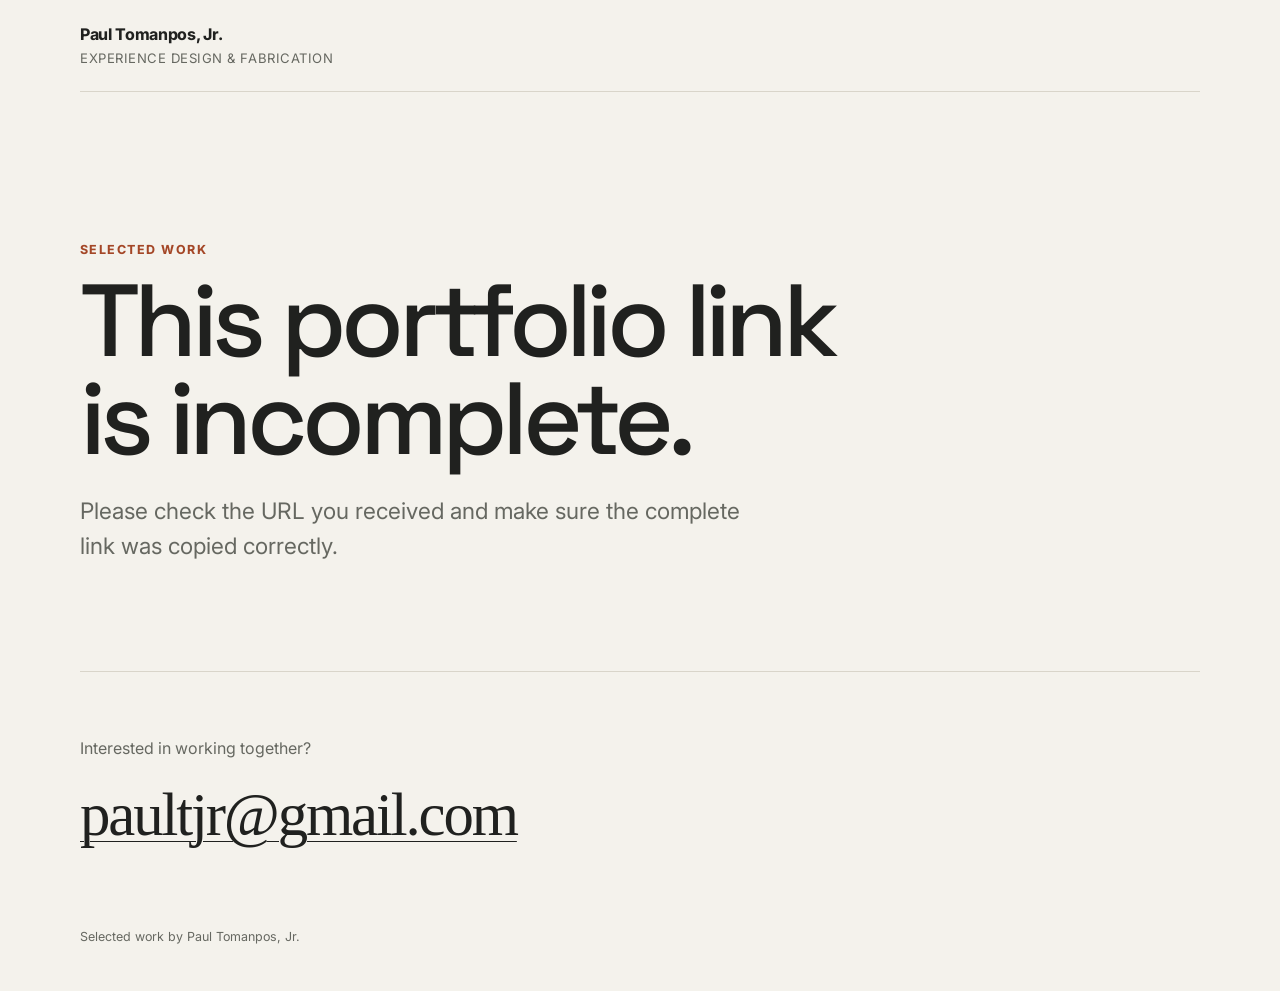
<file: index.html>
<!doctype html>
<html lang="en">
  <head>
    <meta charset="utf-8">
    <meta name="viewport" content="width=device-width, initial-scale=1">
    <meta name="description" content="Selected experience design and fabrication work by Paul Tomanpos, Jr.">
    <title>Selected Work — Paul Tomanpos, Jr.</title>
    <link rel="stylesheet" href="portfolio/styles.css?v=20261110-fonts">
    <script src="portfolio/projects.js?v=20261110-marathon-matchwell" defer></script>
    <script src="portfolio/app.js?v=20261110-marathon-matchwell" defer></script>
  </head>
  <body>
    <header class="site-header">
      <a class="identity" href="./" aria-label="Paul Tomanpos, Jr. — selected work">
        <span class="identity__name">Paul Tomanpos, Jr.</span>
        <span class="identity__role">Experience Design &amp; Fabrication</span>
      </a>
      <p id="portfolio-audience" class="site-header__audience" hidden></p>
    </header>

    <main>
      <section class="intro" aria-labelledby="portfolio-title">
        <p class="eyebrow">Selected work</p>
        <h1 id="portfolio-title">This portfolio link is incomplete.</h1>
        <p id="portfolio-summary" class="intro__summary">
          Please check the URL you received and make sure the complete link was copied correctly.
        </p>
      </section>

      <section id="project-list" class="projects" aria-label="Portfolio projects"></section>
      <noscript>
        <p class="noscript">JavaScript is required to load a curated portfolio from this link.</p>
      </noscript>
    </main>

    <footer class="site-footer">
      <p>Interested in working together?</p>
      <a href="mailto:paultjr@gmail.com">paultjr@gmail.com</a>
      <p class="site-footer__credit">Selected work by Paul Tomanpos, Jr.</p>
    </footer>
  </body>
</html>
</file>
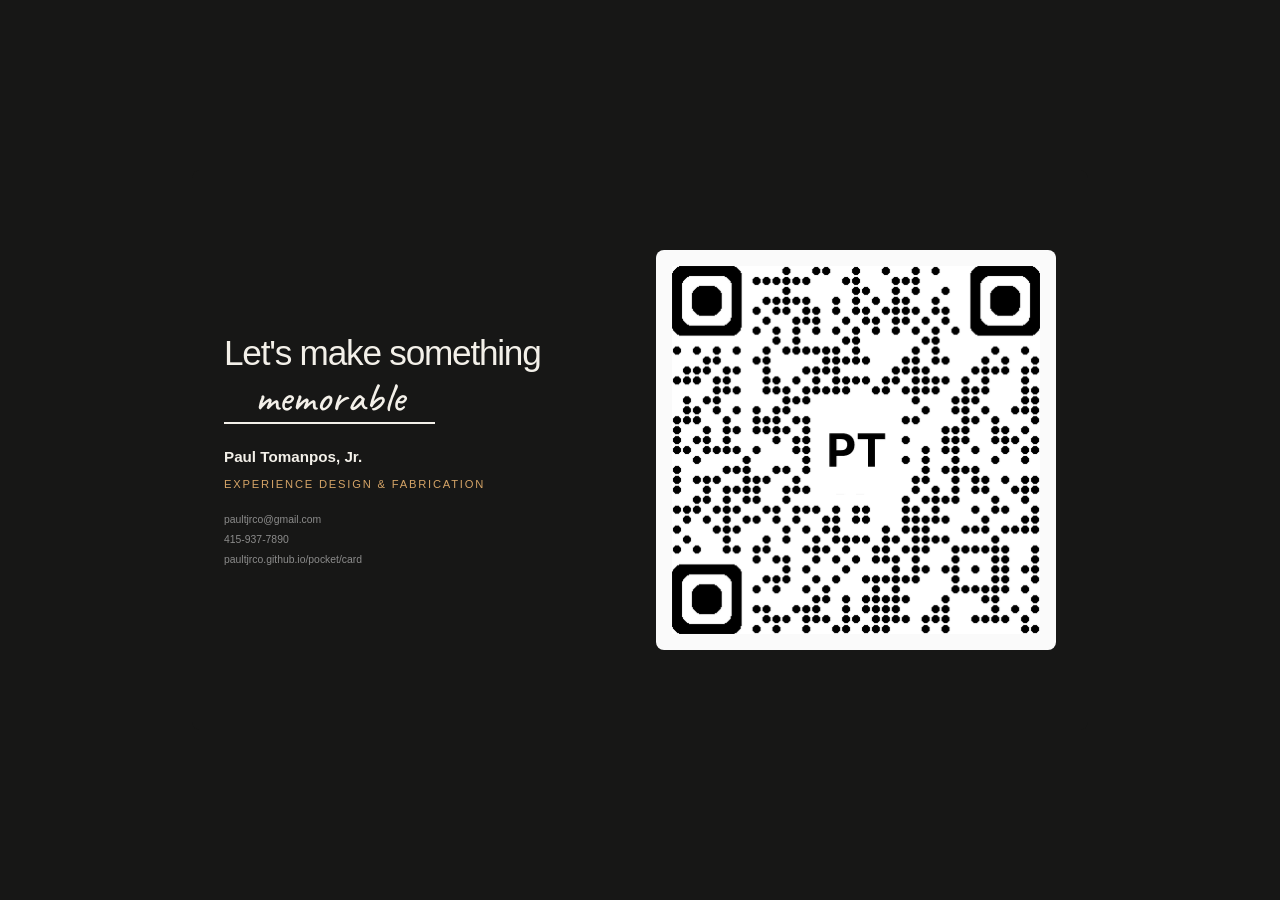
<file: card/index.html>
<!doctype html>
<html lang="en">
  <head>
    <meta charset="utf-8">
    <meta name="viewport" content="width=device-width, initial-scale=1, viewport-fit=cover">
    <meta name="theme-color" content="#171716">
    <meta name="description" content="Paul Tomanpos, Jr. — Experience Design & Fabrication. Contact information and digital business card.">
    <title>PAULTJRCO — Digital Business Card</title>
    <link rel="stylesheet" href="../pocket/styles.css">
    <link rel="stylesheet" href="styles.css">
    <script src="card.js" defer></script>
  </head>
  <body>
    <main id="card" class="card" aria-label="PAULTJRCO digital business card"></main>
    <noscript>This card requires JavaScript.</noscript>
  </body>
</html>
</file>
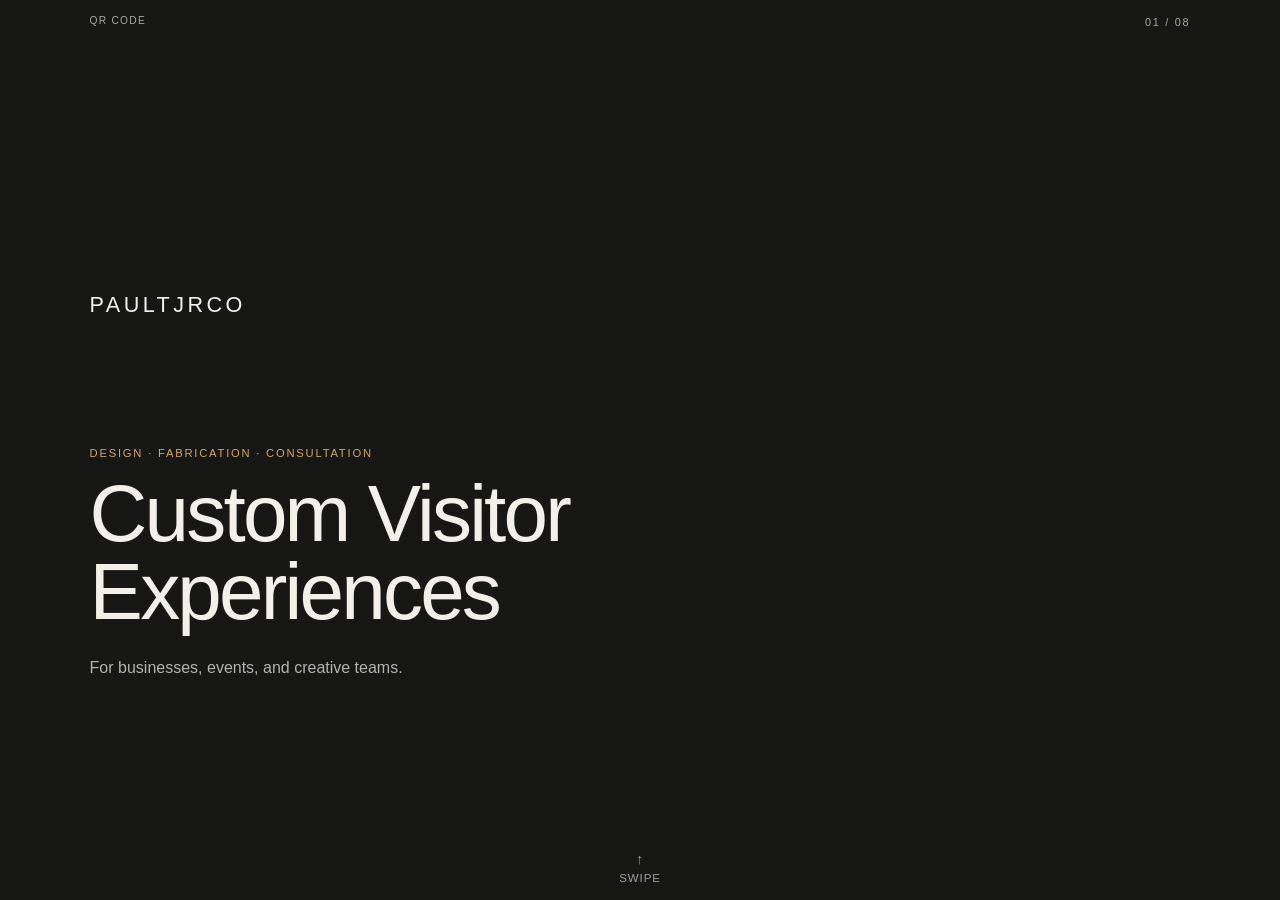
<file: pocket/index.html>
<!doctype html>
<html lang="en">
  <head>
    <meta charset="utf-8">
    <meta name="viewport" content="width=device-width, initial-scale=1, viewport-fit=cover">
    <meta name="theme-color" content="#171716">
    <meta name="description" content="A compact presentation of spatial design and fabrication work by Paul Tomanpos, Jr.">
    <title>PAULTJRCO — Spatial Experiences</title>
    <link rel="stylesheet" href="styles.css">
    <script src="editions.js" defer></script>
    <script src="app.js" defer></script>
  </head>
  <body>
    <main id="presentation" class="presentation" aria-label="PAULTJRCO selected work presentation"></main>
    <noscript>This presentation requires JavaScript.</noscript>
  </body>
</html>
</file>
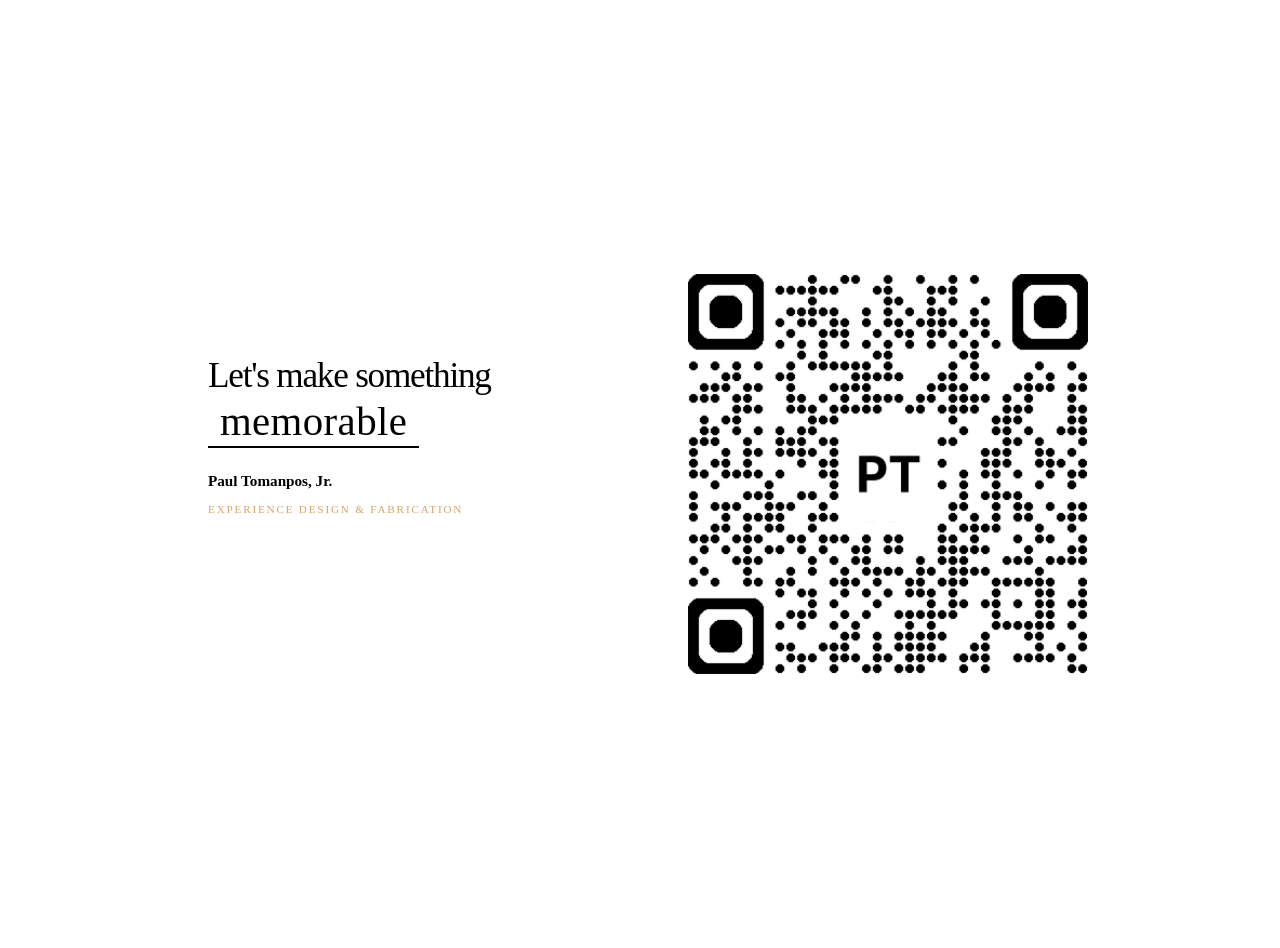
<file: pocket/card/index.html>
<!doctype html>
<html lang="en">
  <head>
    <meta charset="utf-8">
    <meta name="viewport" content="width=device-width, initial-scale=1, viewport-fit=cover">
    <meta name="theme-color" content="#171716">
    <meta name="description" content="Paul Tomanpos, Jr. — Experience Design & Fabrication. Contact information and digital business card.">
    <title>PAULTJRCO — Digital Business Card</title>
    <link rel="stylesheet" href="styles.css">
    <script src="card.js" defer></script>
  </head>
  <body>
    <main id="card" class="card" aria-label="PAULTJRCO digital business card"></main>
    <noscript>This card requires JavaScript.</noscript>
  </body>
</html>
</file>
<file: portfolio/styles.css>
@import url("https://fonts.googleapis.com/css2?family=Inter:wght@400;500;600;700;800&family=Space+Grotesk:wght@400;500;600;700&display=swap");

:root {
  color-scheme: light;
  --ink: #20211f;
  --muted: #666861;
  --paper: #f4f2ec;
  --card: #fffefa;
  --line: #d9d5ca;
  --accent: #a44727;
  --accent-soft: #f1dfd5;
  --max-width: 1120px;
}

* {
  box-sizing: border-box;
}

html {
  scroll-behavior: smooth;
}

body {
  margin: 0;
  background: var(--paper);
  color: var(--ink);
  font-family: "Inter", ui-sans-serif, system-ui, -apple-system, BlinkMacSystemFont, "Segoe UI", sans-serif;
  line-height: 1.6;
  text-rendering: optimizeLegibility;
}

a {
  color: inherit;
}

.site-header,
main,
.site-footer {
  width: min(calc(100% - 40px), var(--max-width));
  margin-inline: auto;
}

.site-header {
  display: flex;
  align-items: center;
  min-height: 92px;
  border-bottom: 1px solid var(--line);
}

.identity {
  display: inline-flex;
  flex-direction: column;
  text-decoration: none;
}

.identity__name {
  font-weight: 750;
  letter-spacing: -0.02em;
}

.identity__role {
  color: var(--muted);
  font-size: 0.82rem;
  letter-spacing: 0.04em;
  text-transform: uppercase;
}

.site-header__audience {
  max-width: 440px;
  margin: 0 0 0 auto;
  color: #666861;
  font-size: 0.74rem;
  font-weight: 750;
  letter-spacing: 0.1em;
  line-height: 1.4;
  text-align: right;
  text-transform: uppercase;
}

.intro {
  position: relative;
  isolation: isolate;
  padding: clamp(72px, 12vw, 148px) 0 clamp(64px, 9vw, 108px);
}

.intro > :not(.intro__word-cloud) {
  position: relative;
  z-index: 1;
}

.eyebrow,
.project__meta {
  margin: 0 0 12px;
  color: var(--accent);
  font-size: 0.78rem;
  font-weight: 750;
  letter-spacing: 0.12em;
  text-transform: uppercase;
}

h1,
h2,
p {
  margin-top: 0;
}

h1 {
  max-width: 760px;
  margin-bottom: 24px;
  font-family: "Space Grotesk", "Inter", ui-sans-serif, system-ui, sans-serif;
  font-size: clamp(3rem, 8vw, 6.8rem);
  font-weight: 500;
  letter-spacing: -0.055em;
  line-height: 0.96;
}

.intro__title-line {
  display: block;
}

.intro__summary {
  max-width: 690px;
  margin-bottom: 0;
  color: var(--muted);
  font-size: clamp(1.1rem, 2vw, 1.42rem);
  line-height: 1.55;
}

.intro__word-cloud {
  position: absolute;
  z-index: 0;
  top: clamp(42px, 7vw, 82px);
  right: clamp(-28px, -2vw, -8px);
  display: flex;
  width: min(73.5%, 795px);
  flex-wrap: wrap;
  gap: clamp(5px, 0.75vw, 10px) clamp(9px, 1.15vw, 16px);
  align-content: flex-start;
  align-items: baseline;
  justify-content: flex-end;
  overflow: visible;
  color: var(--accent);
  line-height: 1;
  opacity: 0.14;
  pointer-events: none;
  text-align: right;
  user-select: none;
}

.intro__word-cloud-term {
  position: relative;
  margin-inline: -2px;
  font-family: "Inter", ui-sans-serif, system-ui, sans-serif;
  font-size: clamp(0.96rem, calc(0.81rem + var(--term-score) * 0.33vw), 1.68rem);
  font-weight: 400;
  letter-spacing: 0.012em;
  opacity: var(--term-opacity);
  transform: translate(var(--term-shift-x), var(--term-shift-y)) scale(var(--term-scale));
  transform-origin: center;
  text-transform: uppercase;
  white-space: nowrap;
}

.intro__word-cloud-term:nth-child(3n + 2) {
  color: #3f413d;
}

.intro__word-cloud-term:nth-child(5n) {
  color: #8b8d87;
}

.projects {
  display: grid;
  gap: clamp(72px, 11vw, 136px);
  padding-bottom: clamp(96px, 14vw, 168px);
}

.projects:empty {
  padding-bottom: 0;
}

.noscript {
  margin-bottom: 80px;
  padding: 20px;
  border: 1px solid var(--line);
  background: var(--card);
}

.project {
  display: grid;
  grid-template-columns: minmax(0, 1.08fr) minmax(320px, 0.92fr);
  gap: clamp(32px, 6vw, 72px);
  align-items: center;
}

.project:nth-child(even) {
  grid-template-columns: minmax(320px, 0.92fr) minmax(0, 1.08fr);
}

.project:nth-child(even) .project__media-slider {
  order: 2;
}

.project--pocket-portfolio {
  grid-template-columns: minmax(280px, 0.72fr) minmax(0, 1.28fr);
}

.project--pocket-portfolio .project__media-track {
  aspect-ratio: auto;
}

.project--dayspring-events {
  grid-template-columns: repeat(2, minmax(0, 1fr));
}

.project__media-slider {
  overflow: hidden;
  border-radius: 2px;
}

.project__media-track {
  aspect-ratio: 1;
  width: 100%;
  background: #dedbd3;
}

.project__media-item {
  position: relative;
  width: 100%;
  height: 100%;
  min-width: 0;
  min-height: 0;
  margin: 0;
  overflow: hidden;
  background: #dedbd3;
}

.project__media-item[hidden] {
  display: none;
}

.project__media {
  display: block;
  width: 100%;
  height: 100%;
  object-fit: cover;
}

.project__media--contain {
  object-fit: contain;
}

.project__media--video {
  background: var(--ink);
  object-fit: contain;
}

.project__media--embed {
  border: 0;
}

.project__link {
  display: inline-block;
  margin-top: 1.2rem;
  padding-bottom: .2rem;
  border-bottom: 1px solid currentColor;
  color: var(--accent);
  font-size: .78rem;
  letter-spacing: .06em;
  text-decoration: none;
  text-transform: uppercase;
}

.project__media-nav {
  display: inline-grid;
  place-items: center;
  flex: 0 0 42px;
  width: 42px;
  min-width: 42px;
  max-width: 42px;
  height: 42px;
  min-height: 42px;
  padding: 0;
  border: 1px solid #b8b5ad;
  border-radius: 999px;
  background: white;
  color: var(--ink);
  cursor: pointer;
  font: inherit;
  font-size: 1.2rem;
  font-weight: 750;
  line-height: 1;
  transition: background 160ms ease, border-color 160ms ease;
}

.project__media-nav:hover,
.project__media-nav:focus-visible {
  border-color: var(--ink);
  background: #eeeae2;
}

.project__media-nav:focus-visible {
  outline: 2px solid var(--accent);
  outline-offset: 2px;
}

.project__media-controls {
  display: grid;
  grid-template-columns: 1fr auto 1fr;
  gap: 12px;
  align-items: center;
  padding: 12px 0 2px;
}

.project__media-nav--previous {
  justify-self: start;
}

.project__media-nav--next {
  justify-self: end;
}

.project__media-position {
  color: var(--muted);
  font-size: 0.75rem;
  font-variant-numeric: tabular-nums;
  font-weight: 700;
  letter-spacing: 0.08em;
}

.project__media-item figcaption {
  position: absolute;
  right: 8px;
  bottom: 8px;
  padding: 4px 7px;
  border-radius: 2px;
  background: rgb(32 33 31 / 82%);
  color: white;
  font-size: 0.62rem;
  letter-spacing: 0.06em;
  text-transform: uppercase;
}

.project__content h2 {
  max-width: 500px;
  margin-bottom: 12px;
  font-family: "Space Grotesk", "Inter", ui-sans-serif, system-ui, sans-serif;
  font-size: clamp(2rem, 4vw, 3.6rem);
  font-weight: 500;
  letter-spacing: -0.04em;
  line-height: 1.04;
}

.project__content > p:not(.project__meta) {
  color: #454741;
}

.project__capabilities {
  display: flex;
  flex-wrap: wrap;
  gap: 7px;
  margin: 26px 0 0;
  padding: 0;
  list-style: none;
}

.project__capabilities li {
  padding: 5px 9px;
  border: 1px solid var(--line);
  border-radius: 999px;
  color: #555750;
  font-size: 0.72rem;
  line-height: 1.25;
}

.project__status {
  display: inline-block;
  margin-bottom: 24px;
  padding: 4px 9px;
  background: #e5e4de;
  border-radius: 999px;
  color: #595b55;
  font-size: 0.72rem;
  font-weight: 700;
  letter-spacing: 0.08em;
  text-transform: uppercase;
}

.project__status--ongoing {
  background: var(--accent-soft);
  color: #84381f;
}

.related-projects {
  display: grid;
  grid-template-columns: repeat(2, minmax(0, 1fr));
  gap: clamp(40px, 7vw, 88px);
  padding: 0 0 clamp(96px, 14vw, 168px);
  border-top: 1px solid var(--line);
}

.related-projects__intro {
  padding-top: clamp(56px, 8vw, 88px);
}

.related-projects__intro h2 {
  margin-bottom: 18px;
  font-family: Georgia, "Times New Roman", serif;
  font-size: clamp(2.2rem, 5vw, 4.2rem);
  font-weight: 500;
  letter-spacing: -0.045em;
  line-height: 1;
}

.related-projects__intro > p:last-child {
  color: var(--muted);
}

.related-projects__list {
  display: grid;
}

.related-project {
  padding: clamp(36px, 5vw, 56px) 0;
  border-bottom: 1px solid var(--line);
}

.related-project--with-media {
  display: block;
}

.related-project--with-media .related-project__content {
  width: 100%;
}

.related-project__media-slider {
  width: 100%;
  margin-bottom: clamp(28px, 4vw, 44px);
  overflow: hidden;
  border-radius: 2px;
}

.related-project__media-track {
  aspect-ratio: 4 / 3;
  background: #dedbd3;
}

.related-project__media-item {
  width: 100%;
  height: 100%;
  margin: 0;
}

.related-project__media-item[hidden] {
  display: none;
}

.related-project__media-item img {
  display: block;
  width: 100%;
  height: 100%;
  object-fit: cover;
}

.related-project__media-item img.related-project__media--contain {
  object-fit: contain;
}

.related-project__media-item iframe.related-project__media--embed {
  display: block;
  width: 100%;
  height: 100%;
  border: 0;
}

.related-project h3 {
  margin: 0 0 12px;
  font-family: Georgia, "Times New Roman", serif;
  font-size: clamp(1.45rem, 3vw, 2.2rem);
  font-weight: 500;
  letter-spacing: -0.025em;
  line-height: 1.15;
}

.related-project__meta {
  margin: 0 0 10px;
  color: var(--accent);
  font-size: 0.74rem;
  font-weight: 750;
  letter-spacing: 0.09em;
  line-height: 1.45;
  text-transform: uppercase;
}

.related-project__content > p:not(.related-project__meta) {
  margin-bottom: 14px;
  color: #454741;
}

.related-project__highlights {
  display: grid;
  gap: 7px;
  margin: 22px 0;
  padding-left: 1.2rem;
  color: #454741;
}

.related-project__highlights li::marker {
  color: var(--accent);
}

.related-project__status {
  display: inline-block;
  margin: 0 0 14px;
  padding: 4px 9px;
  border-radius: 999px;
  background: #e5e4de;
  color: #595b55;
  font-size: 0.68rem;
  font-weight: 750;
  letter-spacing: 0.08em;
  text-transform: uppercase;
}

.related-project__status--ongoing {
  background: var(--accent-soft);
  color: #84381f;
}

.related-project__capabilities {
  display: flex;
  flex-wrap: wrap;
  gap: 7px;
  margin: 20px 0 16px;
  padding: 0;
  list-style: none;
}

.related-project__capabilities li {
  padding: 6px 10px;
  border: 1px solid #c9a693;
  border-radius: 999px;
  background: #f4e8e1;
  color: #713a28;
  font-size: 0.72rem;
  font-weight: 700;
  line-height: 1.25;
}

.related-project__link {
  color: var(--accent);
  font-size: 0.86rem;
  font-weight: 750;
  text-decoration-thickness: 1px;
  text-underline-offset: 4px;
}

.site-footer {
  padding: 64px 0 44px;
  border-top: 1px solid var(--line);
}

.site-footer > p:first-child {
  margin-bottom: 4px;
  color: var(--muted);
}

.site-footer > a {
  font-family: Georgia, "Times New Roman", serif;
  font-size: clamp(1.8rem, 5vw, 3.8rem);
  letter-spacing: -0.035em;
  text-decoration-thickness: 1px;
  text-underline-offset: 6px;
}

.site-footer__credit {
  margin: 64px 0 0;
  color: var(--muted);
  font-size: 0.78rem;
}

@media (max-width: 760px) {
  .site-header,
  main,
  .site-footer {
    width: min(calc(100% - 28px), var(--max-width));
  }

  .site-header__audience {
    width: 48%;
    min-width: 0;
    max-width: 48%;
    font-size: 0.62rem;
    letter-spacing: 0.07em;
    overflow-wrap: anywhere;
  }

  .project {
    grid-template-columns: 1fr;
  }

  .intro__word-cloud {
    top: 34px;
    right: -8px;
    width: 92%;
    gap: 5px 9px;
    opacity: 0.09;
  }

  .intro__word-cloud-term {
    font-size: clamp(0.84rem, calc(0.75rem + var(--term-score) * 0.48vw), 1.29rem);
  }

  .project:nth-child(even) {
    grid-template-columns: 1fr;
  }

  .project--pocket-portfolio,
  .project--dayspring-events {
    grid-template-columns: 1fr;
  }

  .project:nth-child(even) .project__media-slider {
    order: initial;
  }

  .related-projects {
    grid-template-columns: 1fr;
    gap: 0;
  }

}

@media (prefers-reduced-motion: reduce) {
  html {
    scroll-behavior: auto;
  }
}
</file>
<file: pocket/styles.css>
@font-face {
  font-family: "Caveat";
  src: url("fonts/caveat-500.ttf") format("truetype");
  font-style: normal;
  font-weight: 500;
  font-display: swap;
}

:root {
  color-scheme: dark;
  --ink: #f3f0e9;
  --muted: #b6b3ad;
  --ground: #171716;
  --line: rgba(255, 255, 255, 0.22);
  --safe-top: max(1rem, env(safe-area-inset-top));
  --safe-bottom: max(1rem, env(safe-area-inset-bottom));
  font-family: Inter, "Helvetica Neue", Arial, sans-serif;
}

* { box-sizing: border-box; }

html,
body {
  margin: 0;
  height: 100%;
  overflow: hidden;
  background: var(--ground);
  color: var(--ink);
}

button,
a { font: inherit; }

.presentation {
  height: 100dvh;
  overflow-y: auto;
  scroll-snap-type: y mandatory;
  overscroll-behavior-y: contain;
  scrollbar-width: none;
}

.presentation::-webkit-scrollbar,
.gallery__track::-webkit-scrollbar { display: none; }

.screen {
  position: relative;
  width: 100%;
  height: 100dvh;
  min-height: 34rem;
  padding: var(--safe-top) 1.25rem var(--safe-bottom);
  overflow: hidden;
  scroll-snap-align: start;
  scroll-snap-stop: always;
  background: var(--ground);
}

.screen__counter {
  position: absolute;
  z-index: 5;
  top: var(--safe-top);
  right: 1.25rem;
  margin: 0;
  color: rgba(255,255,255,.62);
  font-size: .68rem;
  letter-spacing: .16em;
}

.screen--intro,
.screen--contact {
  display: flex;
  flex-direction: column;
  justify-content: center;
}

.intro__content {
  max-width: 31rem;
  transform: translateY(4vh);
}

.intro__brand {
  margin: 0 0 clamp(4rem, 17vh, 8rem);
  font-size: clamp(1rem, 5vw, 1.35rem);
  letter-spacing: .16em;
}

.eyebrow {
  margin: 0 0 .8rem;
  color: #d5a467;
  font-size: .7rem;
  letter-spacing: .16em;
  line-height: 1.4;
  text-transform: uppercase;
}

h1,
h2 {
  margin: 0;
  font-weight: 500;
  letter-spacing: -.035em;
}

h1 { font-size: clamp(2.65rem, 12vw, 5rem); line-height: .98; }
h2 { font-size: clamp(2.15rem, 10vw, 4rem); line-height: 1; }
.intro__content h1 span { display: block; }

.intro__body,
.contact__body {
  max-width: 27rem;
  margin: 1.5rem 0 0;
  color: var(--muted);
  font-size: 1rem;
  line-height: 1.5;
}

.gesture-hint {
  position: absolute;
  right: 0;
  bottom: var(--safe-bottom);
  left: 0;
  display: flex;
  flex-direction: column;
  align-items: center;
  gap: .35rem;
  margin: 0;
  color: rgba(255,255,255,.58);
  font-size: .72rem;
  letter-spacing: .08em;
  text-align: center;
  text-transform: uppercase;
}

.gesture-hint__arrow {
  font-size: .9rem;
  line-height: 1;
}

.screen--project { padding: 0; }

.gallery,
.gallery__track,
.gallery__frame { width: 100%; height: 100%; }

.gallery__track {
  display: flex;
  overflow-x: auto;
  overflow-y: hidden;
  scroll-snap-type: x mandatory;
  overscroll-behavior-x: contain;
  scrollbar-width: none;
}

.gallery__frame {
  flex: 0 0 100%;
  margin: 0;
  scroll-snap-align: start;
}

.gallery__image {
  display: block;
  width: 100%;
  height: 100%;
  object-fit: cover;
}

.gallery__image--contain {
  padding: 4rem 1rem 12rem;
  object-fit: contain;
  background: #242422;
}

.screen--project::after {
  content: "";
  position: absolute;
  inset: 32% 0 0;
  pointer-events: none;
  background: linear-gradient(transparent, rgba(10,10,9,.32) 25%, rgba(10,10,9,.92));
}

.project-copy {
  position: absolute;
  z-index: 3;
  left: 1.25rem;
  right: 1.25rem;
  bottom: calc(var(--safe-bottom) + 4.2rem);
  pointer-events: none;
}

.project-copy__offering {
  max-width: 33rem;
  font-size: clamp(2.35rem, 11vw, 4.5rem);
}

.project-copy__source {
  margin: .65rem 0 0;
  color: #d5a467;
  font-size: .68rem;
  letter-spacing: .15em;
  line-height: 1.35;
  text-transform: uppercase;
}

.project-copy__caption {
  max-width: 31rem;
  margin: .8rem 0 0;
  color: rgba(255,255,255,.82);
  font-size: .92rem;
  line-height: 1.45;
}

.gallery__controls {
  position: absolute;
  z-index: 4;
  right: 1.25rem;
  bottom: var(--safe-bottom);
  left: 1.25rem;
  display: grid;
  grid-template-columns: 2.75rem 1fr 2.75rem;
  align-items: center;
}

.gallery__button {
  width: 2.75rem;
  height: 2.75rem;
  padding: 0;
  border: 0;
  color: rgba(255,255,255,.42);
  font-size: .85rem;
  background: transparent;
  cursor: pointer;
}

.gallery__button:hover,
.gallery__button:focus-visible { color: rgba(255,255,255,.82); }

.gallery__dots { display: flex; justify-content: center; gap: .45rem; }
.gallery__dot { width: .32rem; height: .32rem; border-radius: 50%; background: rgba(255,255,255,.35); }
.gallery__dot[data-active] { width: 1.25rem; border-radius: 1rem; background: var(--ink); }

.contact__content { max-width: 32rem; }
.screen--contact { padding-bottom: calc(var(--safe-bottom) + 7.5rem); }
.screen--contact h2 { font-size: clamp(1.85rem, 9vw, 4rem); line-height: 1.12; }
.contact__details .contact__name { color: var(--ink); font-size: 1rem; font-weight: 700; }
.contact__details .contact__tagline { color: rgba(255,255,255,.68); font-size: .74rem; }

.contact-title__lead { display: block; white-space: nowrap; }

.rotating-word-frame {
  display: inline-block;
  width: 7.2em;
  padding-bottom: .05em;
  border-bottom: .065em solid currentColor;
  line-height: 1.05;
  text-align: center;
  white-space: nowrap;
  overflow: visible;
}

.rotating-word {
  display: inline-block;
  width: 100%;
  font-family: "Caveat", "Segoe Print", cursive;
  font-size: 1.16em;
  font-weight: 500;
  letter-spacing: .01em;
  text-align: center;
  clip-path: inset(0 0 0 0);
  transition: opacity .22s ease, transform .22s ease, clip-path .22s ease;
}

.rotating-word.is-leaving { opacity: 0; transform: translateX(-.35em); clip-path: inset(0 100% 0 0); }
.rotating-word.is-entering { opacity: 0; transform: translateX(.35em); clip-path: inset(0 0 0 100%); }

.contact__handoff {
  display: grid;
  grid-template-columns: minmax(7rem, 34vw) 1fr;
  gap: 1.25rem;
  align-items: center;
  margin-top: clamp(2.072rem, 10.08vw, 4.48rem);
}

.qr-code {
  display: grid;
  place-items: center;
  aspect-ratio: 1;
  padding: 0;
  border: 0;
  border-radius: .65rem;
  background: transparent;
  cursor: zoom-in;
}

.qr-code img {
  display: block;
  width: 100%;
  height: 100%;
  object-fit: contain;
  filter: invert(1);
  mix-blend-mode: screen;
}

.qr-shortcut {
  position: absolute;
  z-index: 20;
  top: var(--safe-top);
  left: 1.25rem;
  padding: 0;
  border: 0;
  color: rgba(255,255,255,.62);
  font-size: .64rem;
  letter-spacing: .12em;
  line-height: 1;
  text-transform: uppercase;
  background: transparent;
  cursor: pointer;
}

.qr-shortcut:hover,
.qr-shortcut:focus-visible { color: rgba(255,255,255,.9); }

.contact__details { display: flex; flex-direction: column; gap: .55rem; min-width: 0; }
.contact__details a,
.contact__details span { overflow-wrap: anywhere; color: rgba(255,255,255,.5); font-size: .68rem; line-height: 1.3; text-decoration: none; }
.contact__details a { text-decoration: none; }
.contact__footer {
  position: absolute;
  right: 1.25rem;
  bottom: var(--safe-bottom);
  left: 1.25rem;
  display: flex;
  flex-direction: column;
  align-items: center;
  gap: .35rem;
  text-align: center;
}

.contact__partner-note { margin: 0; color: rgba(255,255,255,.55); font-size: .66rem; line-height: 1.4; }

.back-to-top {
  display: inline-flex;
  flex-direction: column;
  align-items: center;
  gap: .35rem;
  margin: 0 0 .5rem;
  color: rgba(255,255,255,.58);
  font-size: .72rem;
  letter-spacing: .08em;
  text-align: center;
  text-decoration: none;
  text-transform: uppercase;
}

.back-to-top__arrow { font-size: .9rem; line-height: 1; }

.back-to-top:hover,
.back-to-top:focus-visible { color: rgba(255,255,255,.82); }

.presentation-offer {
  width: fit-content;
  margin: 0;
  padding: .25rem 0;
  border: 0;
  border-bottom: 1px solid rgba(255,255,255,.18);
  color: rgba(255,255,255,.42);
  font-size: .62rem;
  line-height: 1.35;
  background: transparent;
  cursor: pointer;
}

.presentation-offer:hover,
.presentation-offer:focus-visible { color: rgba(255,255,255,.78); }

.product-dialog {
  width: min(calc(100% - 2rem), 25rem);
  padding: 2rem;
  border: 1px solid rgba(255,255,255,.2);
  border-radius: .35rem;
  color: var(--ink);
  background: #242422;
  box-shadow: 0 1.5rem 5rem rgba(0,0,0,.55);
}

.product-dialog::backdrop {
  background: rgba(10,10,9,.78);
  backdrop-filter: blur(4px);
}

.product-dialog__close {
  position: absolute;
  top: .75rem;
  right: .75rem;
  width: 2.5rem;
  height: 2.5rem;
  border: 0;
  color: var(--muted);
  font-size: 1.6rem;
  font-weight: 300;
  background: transparent;
  cursor: pointer;
}

.product-dialog__byline {
  margin: 0 0 .6rem;
  color: #d5a467;
  font-size: .65rem;
  letter-spacing: .14em;
  text-transform: uppercase;
}

.product-dialog h2 { font-size: clamp(2.1rem, 12vw, 3.5rem); }
.product-dialog > p:not(.product-dialog__byline) { margin: 1rem 0 1.5rem; color: var(--muted); line-height: 1.5; }

.product-dialog__cta {
  display: inline-block;
  padding: .85rem 1rem;
  border: 1px solid rgba(255,255,255,.3);
  color: var(--ink);
  font-size: .82rem;
  text-decoration: none;
}

.product-dialog__cta:hover,
.product-dialog__cta:focus-visible { background: rgba(255,255,255,.08); }

.qr-dialog {
  width: min(calc(100% - 2rem), 32rem);
  padding: .75rem;
  border: 0;
  border-radius: .65rem;
  background: #fff;
  box-shadow: 0 1.5rem 5rem rgba(0,0,0,.55);
}

.qr-dialog::backdrop { background: rgba(10,10,9,.82); backdrop-filter: blur(4px); }
.qr-dialog img { display: block; width: 100%; height: auto; }

.qr-dialog__close {
  position: absolute;
  top: .75rem;
  right: .75rem;
  width: 2.5rem;
  height: 2.5rem;
  border: 0;
  border-radius: 50%;
  color: #111;
  font-size: 1.6rem;
  font-weight: 300;
  background: rgba(255,255,255,.88);
  cursor: pointer;
}

body:has(.product-dialog[open], .qr-dialog[open]) .presentation { overflow: hidden; }

@supports not selector(:has(*)) {
  .product-dialog[open],
  .qr-dialog[open] { position: fixed; }
}

@media (min-width: 45rem) {
  .screen { padding-right: max(7vw, 2rem); padding-left: max(7vw, 2rem); }
  .screen__counter { right: max(7vw, 2rem); }
  .qr-shortcut { left: max(7vw, 2rem); }
  .project-copy,
  .gallery__controls { right: max(7vw, 2rem); left: max(7vw, 2rem); }
  .contact__handoff { grid-template-columns: 10rem 1fr; }
}

@media (prefers-reduced-motion: reduce) {
  .gallery__track { scroll-behavior: auto; }
}
:root {
</file>
<file: card/styles.css>
/* Business Card Specific Styles */

.card {
  display: flex;
  align-items: center;
  justify-content: center;
  width: 100%;
  height: 100dvh;
  padding: 1rem;
  background: var(--ground);
  overflow: hidden;
}

.card__container {
  display: grid;
  grid-template-columns: 1fr 1fr;
  gap: 2rem;
  align-items: center;
  width: 100%;
  max-width: 56rem;
  aspect-ratio: 16 / 10;
  padding: 2rem;
  border-radius: 0.5rem;
  background: var(--ground);
  position: relative;
}

.card__content {
  display: flex;
  flex-direction: column;
  justify-content: center;
  gap: 1.5rem;
}

.card__heading {
  margin: 0;
  font-size: clamp(1.5rem, 4vw, 2.2rem);
  font-weight: 500;
  letter-spacing: -0.035em;
  line-height: 1.1;
}

.card-title__lead {
  display: block;
  white-space: nowrap;
  margin-bottom: 0.3rem;
}

.rotating-word-frame {
  display: inline-block;
  width: 6em;
  padding-bottom: 0.05em;
  border-bottom: 0.065em solid currentColor;
  line-height: 1.05;
  text-align: center;
  white-space: nowrap;
  overflow: visible;
}

.rotating-word {
  display: inline-block;
  width: 100%;
  font-family: "Caveat", "Segoe Print", cursive;
  font-size: 1.16em;
  font-weight: 500;
  letter-spacing: 0.01em;
  text-align: center;
  clip-path: inset(0 0 0 0);
  transition: opacity 0.22s ease, transform 0.22s ease, clip-path 0.22s ease;
}

.rotating-word.is-leaving {
  opacity: 0;
  transform: translateX(-0.35em);
  clip-path: inset(0 100% 0 0);
}

.rotating-word.is-entering {
  opacity: 0;
  transform: translateX(0.35em);
  clip-path: inset(0 0 0 100%);
}

.card__details {
  display: flex;
  flex-direction: column;
  gap: 0.75rem;
}

.card__name {
  color: var(--ink);
  font-size: 0.95rem;
  font-weight: 700;
  margin: 0;
}

.card__tagline {
  color: #d5a467;
  font-size: 0.7rem;
  letter-spacing: 0.16em;
  line-height: 1.4;
  text-transform: uppercase;
  margin: 0;
}

.card__contact {
  display: flex;
  flex-direction: column;
  gap: 0.4rem;
  margin-top: 0.5rem;
}

.card__contact a,
.card__contact span {
  overflow-wrap: anywhere;
  color: rgba(255, 255, 255, 0.5);
  font-size: 0.65rem;
  line-height: 1.3;
  text-decoration: none;
}

.card__contact a:hover,
.card__contact a:focus-visible {
  color: rgba(255, 255, 255, 0.8);
  text-decoration: underline;
}

.card__qr {
  display: flex;
  align-items: center;
  justify-content: center;
  aspect-ratio: 1;
  padding: 1rem;
  border-radius: 0.5rem;
  background: rgba(255, 255, 255, 0.98);
}

.card__qr img {
  display: block;
  width: 100%;
  height: 100%;
  object-fit: contain;
}

.card__qr button {
  width: 100%;
  height: 100%;
  padding: 0;
  border: 0;
  background: transparent;
  cursor: zoom-in;
  display: grid;
  place-items: center;
}

.card__qr button:hover,
.card__qr button:focus-visible {
  opacity: 0.85;
}

/* Mobile / Stacked Layout */
@media (max-width: 48rem) {
  .card__container {
    grid-template-columns: 1fr;
    gap: 1.5rem;
    padding: 1.5rem;
    aspect-ratio: auto;
  }

  .card__qr {
    max-width: 12rem;
    margin: 0 auto;
  }

  .card__heading {
    font-size: clamp(1.2rem, 3vw, 1.8rem);
  }

  .rotating-word-frame {
    width: 5em;
  }
}

/* QR Dialog */
.qr-dialog {
  width: min(calc(100% - 2rem), 32rem);
  padding: 0.75rem;
  border: 0;
  border-radius: 0.65rem;
  background: #fff;
  box-shadow: 0 1.5rem 5rem rgba(0, 0, 0, 0.55);
}

.qr-dialog::backdrop {
  background: rgba(10, 10, 9, 0.82);
  backdrop-filter: blur(4px);
}

.qr-dialog img {
  display: block;
  width: 100%;
  height: auto;
}

.qr-dialog__close {
  position: absolute;
  top: 0.75rem;
  right: 0.75rem;
  width: 2.5rem;
  height: 2.5rem;
  border: 0;
  border-radius: 50%;
  color: #111;
  font-size: 1.6rem;
  font-weight: 300;
  background: rgba(255, 255, 255, 0.88);
  cursor: pointer;
}

.qr-dialog__close:hover,
.qr-dialog__close:focus-visible {
  background: rgba(255, 255, 255, 1);
}

@media (prefers-reduced-motion: reduce) {
  .rotating-word {
    transition: none;
  }
}
</file>
<file: pocket/card/styles.css>
/* Business Card Specific Styles */

.card {
  display: flex;
  align-items: center;
  justify-content: center;
  width: 100%;
  height: 100dvh;
  padding: 1rem;
  background: var(--ground);
  overflow: hidden;
}

.card__container {
  display: grid;
  grid-template-columns: 1fr 1fr;
  gap: 2rem;
  align-items: center;
  width: 100%;
  max-width: 56rem;
  aspect-ratio: 16 / 10;
  padding: 2rem;
  border-radius: 0.5rem;
  background: var(--ground);
  position: relative;
}

.card__content {
  display: flex;
  flex-direction: column;
  justify-content: center;
  gap: 1.5rem;
}

.card__heading {
  margin: 0;
  font-size: clamp(1.5rem, 4vw, 2.2rem);
  font-weight: 500;
  letter-spacing: -0.035em;
  line-height: 1.1;
}

.card-title__lead {
  display: block;
  white-space: nowrap;
  margin-bottom: 0.3rem;
}

.rotating-word-frame {
  display: inline-block;
  width: 6em;
  padding-bottom: 0.05em;
  border-bottom: 0.065em solid currentColor;
  line-height: 1.05;
  text-align: center;
  white-space: nowrap;
  overflow: visible;
}

.rotating-word {
  display: inline-block;
  width: 100%;
  font-family: "Caveat", "Segoe Print", cursive;
  font-size: 1.16em;
  font-weight: 500;
  letter-spacing: 0.01em;
  text-align: center;
  clip-path: inset(0 0 0 0);
  transition: opacity 0.22s ease, transform 0.22s ease, clip-path 0.22s ease;
}

.rotating-word.is-leaving {
  opacity: 0;
  transform: translateX(-0.35em);
  clip-path: inset(0 100% 0 0);
}

.rotating-word.is-entering {
  opacity: 0;
  transform: translateX(0.35em);
  clip-path: inset(0 0 0 100%);
}

.card__details {
  display: flex;
  flex-direction: column;
  gap: 0.75rem;
}

.card__name {
  color: var(--ink);
  font-size: 0.95rem;
  font-weight: 700;
  margin: 0;
}

.card__tagline {
  color: #d5a467;
  font-size: 0.7rem;
  letter-spacing: 0.16em;
  line-height: 1.4;
  text-transform: uppercase;
  margin: 0;
}

.card__contact {
  display: flex;
  flex-direction: column;
  gap: 0.4rem;
  margin-top: 0.5rem;
}

.card__contact a,
.card__contact span {
  overflow-wrap: anywhere;
  color: rgba(255, 255, 255, 0.5);
  font-size: 0.65rem;
  line-height: 1.3;
  text-decoration: none;
}

.card__contact a:hover,
.card__contact a:focus-visible {
  color: rgba(255, 255, 255, 0.8);
  text-decoration: underline;
}

.card__qr {
  display: flex;
  align-items: center;
  justify-content: center;
  aspect-ratio: 1;
  padding: 1rem;
  border-radius: 0.5rem;
  background: rgba(255, 255, 255, 0.98);
}

.card__qr img {
  display: block;
  width: 100%;
  height: 100%;
  object-fit: contain;
}

.card__qr button {
  width: 100%;
  height: 100%;
  padding: 0;
  border: 0;
  background: transparent;
  cursor: zoom-in;
  display: grid;
  place-items: center;
}

.card__qr button:hover,
.card__qr button:focus-visible {
  opacity: 0.85;
}

/* Mobile / Stacked Layout */
@media (max-width: 48rem) {
  .card__container {
    grid-template-columns: 1fr;
    gap: 1.5rem;
    padding: 1.5rem;
    aspect-ratio: auto;
  }

  .card__qr {
    max-width: 12rem;
    margin: 0 auto;
  }

  .card__heading {
    font-size: clamp(1.2rem, 3vw, 1.8rem);
  }

  .rotating-word-frame {
    width: 5em;
  }
}

/* QR Dialog */
.qr-dialog {
  width: min(calc(100% - 2rem), 32rem);
  padding: 0.75rem;
  border: 0;
  border-radius: 0.65rem;
  background: #fff;
  box-shadow: 0 1.5rem 5rem rgba(0, 0, 0, 0.55);
}

.qr-dialog::backdrop {
  background: rgba(10, 10, 9, 0.82);
  backdrop-filter: blur(4px);
}

.qr-dialog img {
  display: block;
  width: 100%;
  height: auto;
}

.qr-dialog__close {
  position: absolute;
  top: 0.75rem;
  right: 0.75rem;
  width: 2.5rem;
  height: 2.5rem;
  border: 0;
  border-radius: 50%;
  color: #111;
  font-size: 1.6rem;
  font-weight: 300;
  background: rgba(255, 255, 255, 0.88);
  cursor: pointer;
}

.qr-dialog__close:hover,
.qr-dialog__close:focus-visible {
  background: rgba(255, 255, 255, 1);
}

@media (prefers-reduced-motion: reduce) {
  .rotating-word {
    transition: none;
  }
}
</file>
